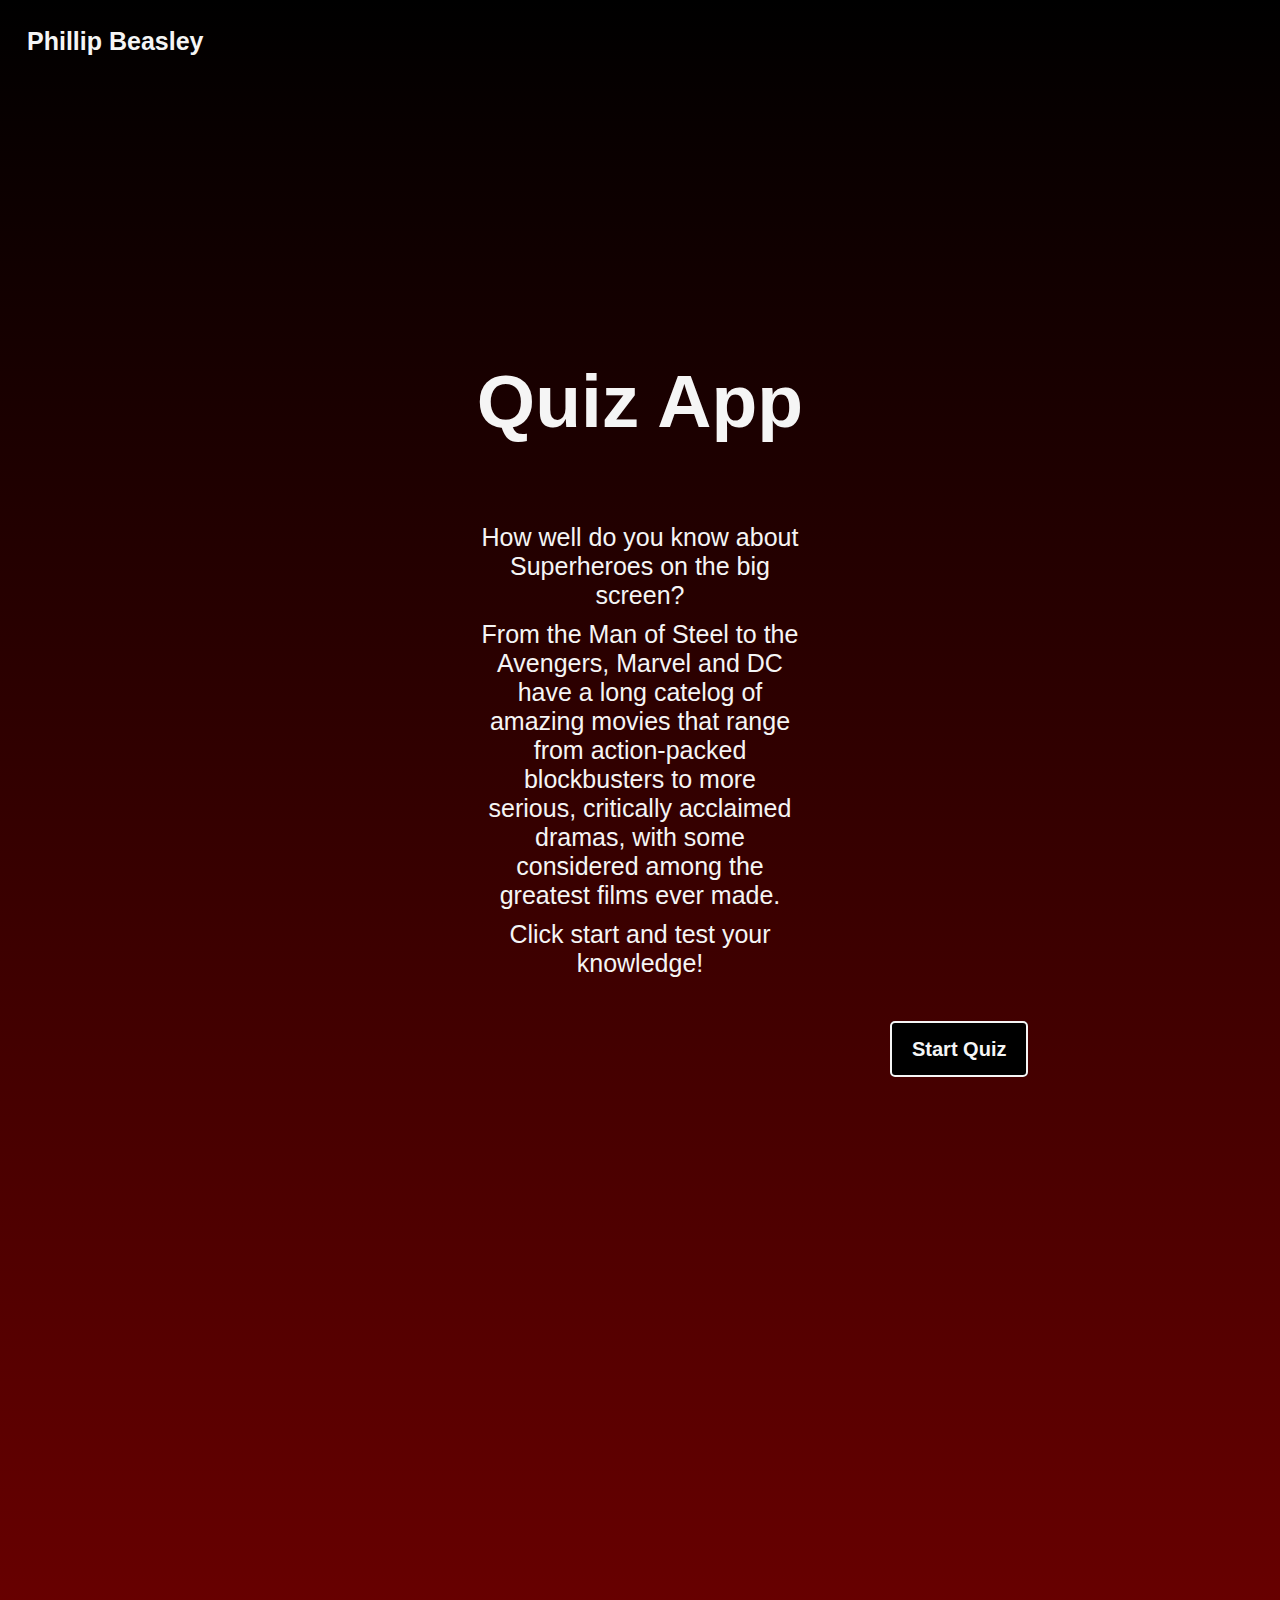
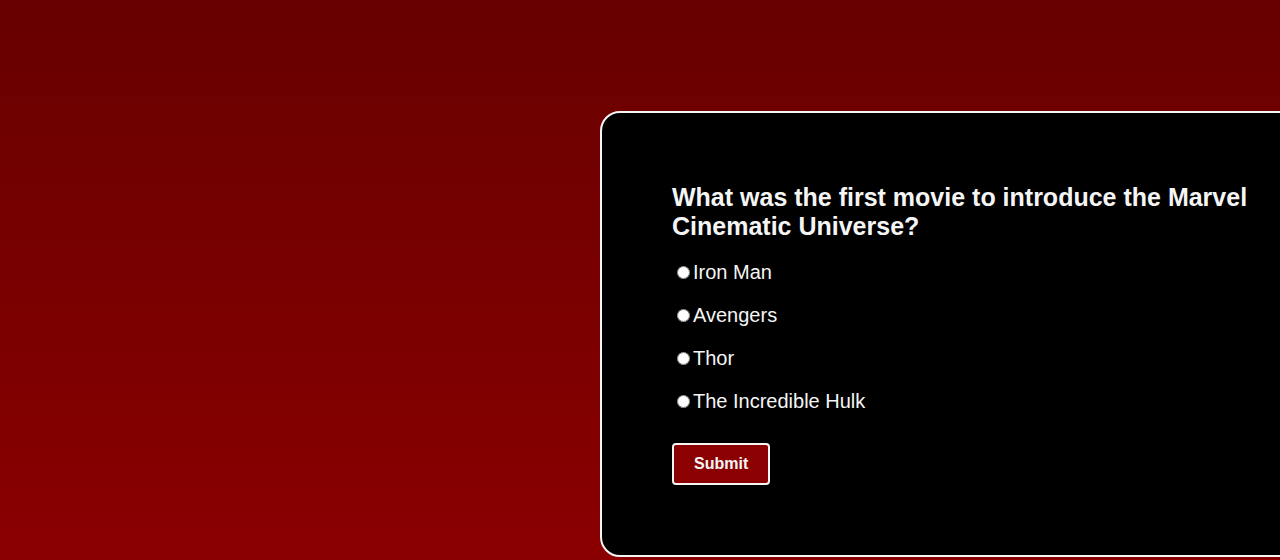
<file: Quiz App/Index.html>
<!DOCTYPE html>
<html lang="en">
  <head>
    <meta charset="UTF-8">
    <meta name="viewport" content="width=device-width, initial-scale=1.0">
    <meta http-equiv="X-UA-Compatible" content="ie=edge">
    <title>Pop Quiz Hotshot</title>
    <link rel="stylesheet" href="CSS/index.css">
    <link rel="icon" href="./favicon.ico" type="image/x-icon">
  </head>
  <body>
    <!--INTRO CONTAINER-->
    <div class="intro">
        <p>Phillip Beasley</p>
    </div>

    <div class="title">
      <h1>Quiz App</h1>
        <br>
      <p>How well do you know about Superheroes on the big screen?</p>

      <p>From the Man of Steel to the Avengers, Marvel and DC have a long catelog of amazing 
        movies that range from action-packed blockbusters to more serious, critically acclaimed 
        dramas, with some considered among the greatest films ever made.  
      </p>

      <p>Click start and test your knowledge!</p>
    </div>

    <div class="start">
      <a href="#start">Start Quiz</a>
    </div>
    <!--END OF INTRO CONTAINER-->

    <!--QUIZ CONTAINER-->
    <div class="container" id="start">
      <div id="quiz"></div>
      <div id="result" class="result"></div>
      <button id="submit" class="button">Submit</button>
      <button id="retry" class="button hide">Retry</button>
      <button id="showAnswer" class="button hide">Show Answer</button>
    </div>
    <!--END OF QUIZ CONTAINER-->
    
    <button onclick="topFunction()" id="myBtn" title="Go to top">Back to the top</button>

    <script src="JS/index.js"></script>
  </body>
</html>
</file>
<file: Quiz App/CSS/index.css>
html {
    height: 2160px;
    background-color: black;
    background-image: linear-gradient(to bottom, black, darkred);
}

body {
    margin: 0;
    font-family: Arial, Helvetica, sans-serif;
}

* {
  box-sizing: border-box;
}

.intro {
    padding: 2px;
    p {
        font-size: 25px;
        font-weight: bolder;
        margin-left: 25px;
        color: whitesmoke;
    }
}

.title {
    text-align: center;
    padding: 50px;
    margin-top: 175px;
    h1 {
        color: whitesmoke;
        font-size: 75px;
    }
    p {
        color: whitesmoke;
        font-size: 25px;
        margin: 10px 430px;
    }
}

.start a {
    background-color: black;
    border: 2px solid whitesmoke;
    border-radius: 5px;
    padding: 15px 20px;
    margin-left: 890px;
    color: whitesmoke;
    font-size: 20px;
    font-weight: bold;
    text-align: center;
    text-decoration: none;
}

.start a:hover {
    background-color: red;
    color: whitesmoke;
}

.container {
    width: 750px;
    padding: 70px;
    margin-top: 650px;
    margin-left: 600px;
    background-color: black;
    border: 2px solid whitesmoke;
    border-radius: 20px;
    .question {
        color: whitesmoke;
        font-size: 25px;
        font-weight: bold;
        margin-bottom: 20px;
    }

    .options {
        color: whitesmoke;
        font-size: 20px;
        margin-bottom: 30px;
    }

    .option {
        display: block;
        margin-bottom: 20px;
    }

    .button {
        display: inline-block;
        padding: 10px 20px;
        background-color: darkred;
        color: whitesmoke;
        font-weight: bold;
        border: none;
        cursor: pointer;
        font-size: 16px;
        border-radius: 4px;
        border: 2px solid whitesmoke;
        transition: background-color 0.3s;
        margin-right: 10px;
    }

    .button:hover {
        background-color: #3071a9;
    }

    .result {
        color: whitesmoke;
        text-align: center;
        margin-top: 20px;
        margin-bottom: 20px;
        font-weight: bold;
    }

    .hide{
        display: none;
    }
}

#myBtn {
    display: none;
    position: fixed;
    bottom: 20px;
    right: 30px;
    z-index: 99;
    font-size: 18px;
    border: none;
    outline: none;
    background-color: black;
    color: white;
    cursor: pointer;
    padding: 15px;
    border: 2px solid whitesmoke;
    border-radius: 4px;
}

#myBtn:hover {
    background-color: darkred;
}
</file>
